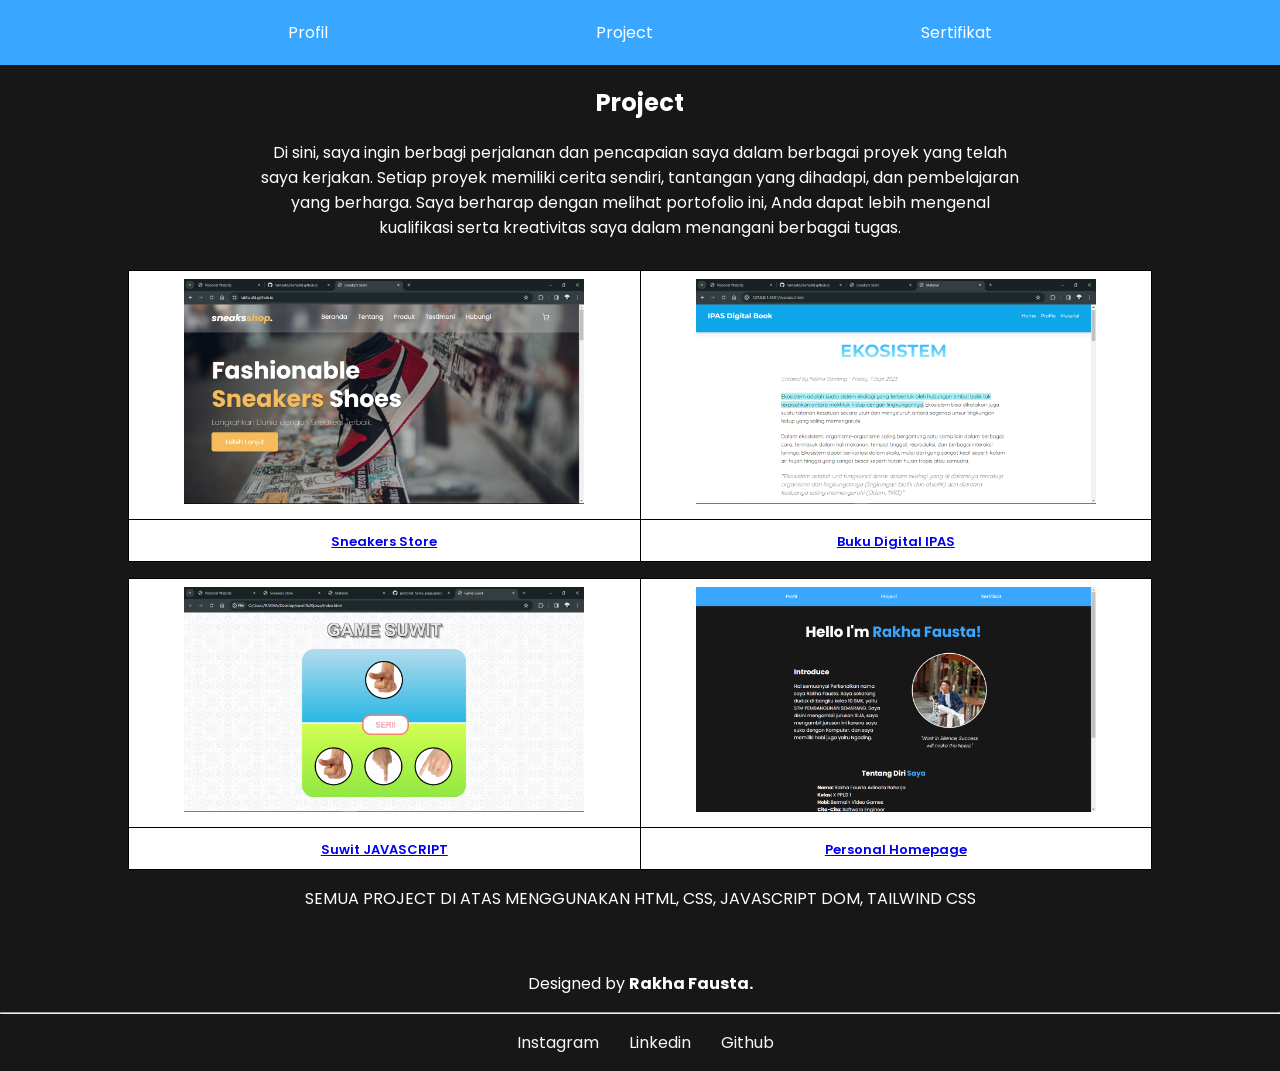
<file: project.html>
<!DOCTYPE html>
<html lang="en">

<head>
    <meta charset="UTF-8">
    <meta name="viewport" content="width=device-width, initial-scale=1.0">
    <title>Personal Website</title>
    <link rel="preconnect" href="https://fonts.googleapis.com">
    <link rel="preconnect" href="https://fonts.gstatic.com" crossorigin>
    <link
        href="https://fonts.googleapis.com/css2?family=Poppins:ital,wght@0,300;0,400;0,500;0,600;0,700;1,300;1,400;1,500;1,600;1,700&display=swap"
        rel="stylesheet">
    <link href="https://fonts.googleapis.com/css2?family=Orbitron:wght@400;500;600;700&display=swap" rel="stylesheet">
</head>

<body
    style="font-family: 'Poppins', sans-serif; background-color: #171717; color: #fff; padding-left: 40px; padding-right: 40px; margin: 0; padding: 0;">


    <nav style="margin-top: -30px;">
        <ul style="display: flex; justify-content: space-evenly; list-style: none; margin-top: 30px; background-color: #39A7FF; padding: 20px;">
            <li><a href="index.html" style="text-decoration: none; color: white;">Profil</a></li>
            <li><a href="project.html" style="text-decoration: none; color: white;">Project</a></li>
            <li><a href="sertifikat.html" style="text-decoration: none; color: white;">Sertifikat</a></li>
        </ul>
    </nav>


    <h2 style="text-align: center;">Project</h2>
    <p style="width: 60%; margin: auto; margin-bottom: 30px; text-align: center;">Di sini, saya ingin berbagi perjalanan dan pencapaian saya dalam berbagai proyek yang telah
        saya kerjakan. Setiap proyek memiliki cerita sendiri, tantangan yang dihadapi, dan pembelajaran yang berharga.
        Saya berharap dengan melihat portofolio ini, Anda dapat lebih mengenal kualifikasi serta kreativitas saya dalam
        menangani berbagai tugas.</p>

    <center>
        <table border="1" style="border-collapse: collapse" width="80%" cellpadding="8" bordercolor="black"
            bgcolor="white">
            <tr>
                <td align="center"><img src="assets/Screenshot (145).png" width="400"></td>
                <td align="center"><img src="assets/Screenshot (146).png" width="400"></td>
            </tr>
            <tr>
                <td align="center">
                    <font size="2" style="color: #171717; font-weight: 600;"><a href="https://rakhaafd.github.io">Sneakers Store</a></font>
                </td>
                <td align="center">
                    <font size="2" style="color: #171717; font-weight: 600;"><a href="https://rakhaafd.github.io/buku-html/material.html">Buku Digital IPAS</a></font>
                </td>
        </table>
        <p></p>
        <table border="1" style="border-collapse: collapse" width="80%" cellpadding="8" bordercolor="black"
            bgcolor="white">
            <tr>
                <td align="center"><img src="assets/Screenshot (147).png" width="400"></td>
                <td align="center"><img src="assets/Screenshot (153).png" width="400"></td>
            </tr>
            <tr>
                <td align="center">
                    <font size="2" style="color: #171717; font-weight: 600;"><a href="https://rakhaafd.github.io/suwit-javascript/index.html">Suwit JAVASCRIPT</a></font>
                </td>
                <td align="center">
                    <font size="2" style="color: #171717; font-weight: 600;"><a href="https://rakhaafd.github.io/personal-page/index.html">Personal Homepage</a></font>
                </td>
        </table>


        <p style="text-align: center; margin-bottom: 20px;">SEMUA PROJECT DI ATAS MENGGUNAKAN HTML, CSS, JAVASCRIPT DOM, TAILWIND CSS</p>

        <footer style="text-align: center;">
            <p style="color: white; margin-top: 60px;">Designed by <strong>Rakha Fausta.</strong></p>
            <hr>
            <ul style="display: flex; justify-content: center; list-style: none; color: #f7f7f7;">
                <li style="margin-right: 30px;"><a href="https://www.instagram.com/rakhaafd/" style="text-decoration: none; color: #f7f7f7;">Instagram</a></li>
                <li style="margin-right: 30px;"><a href="https://www.linkedin.com/in/rakha-fausta-17aba1286/" style="text-decoration: none; color: #f7f7f7;">Linkedin</a></li>
                <li style="margin-right: 30px;"><a href="https://github.com/rakhaafd/" style="text-decoration: none; color: #f7f7f7;">Github</a></li>
            </ul>
        </footer>
    
</body>

</html>
</file>
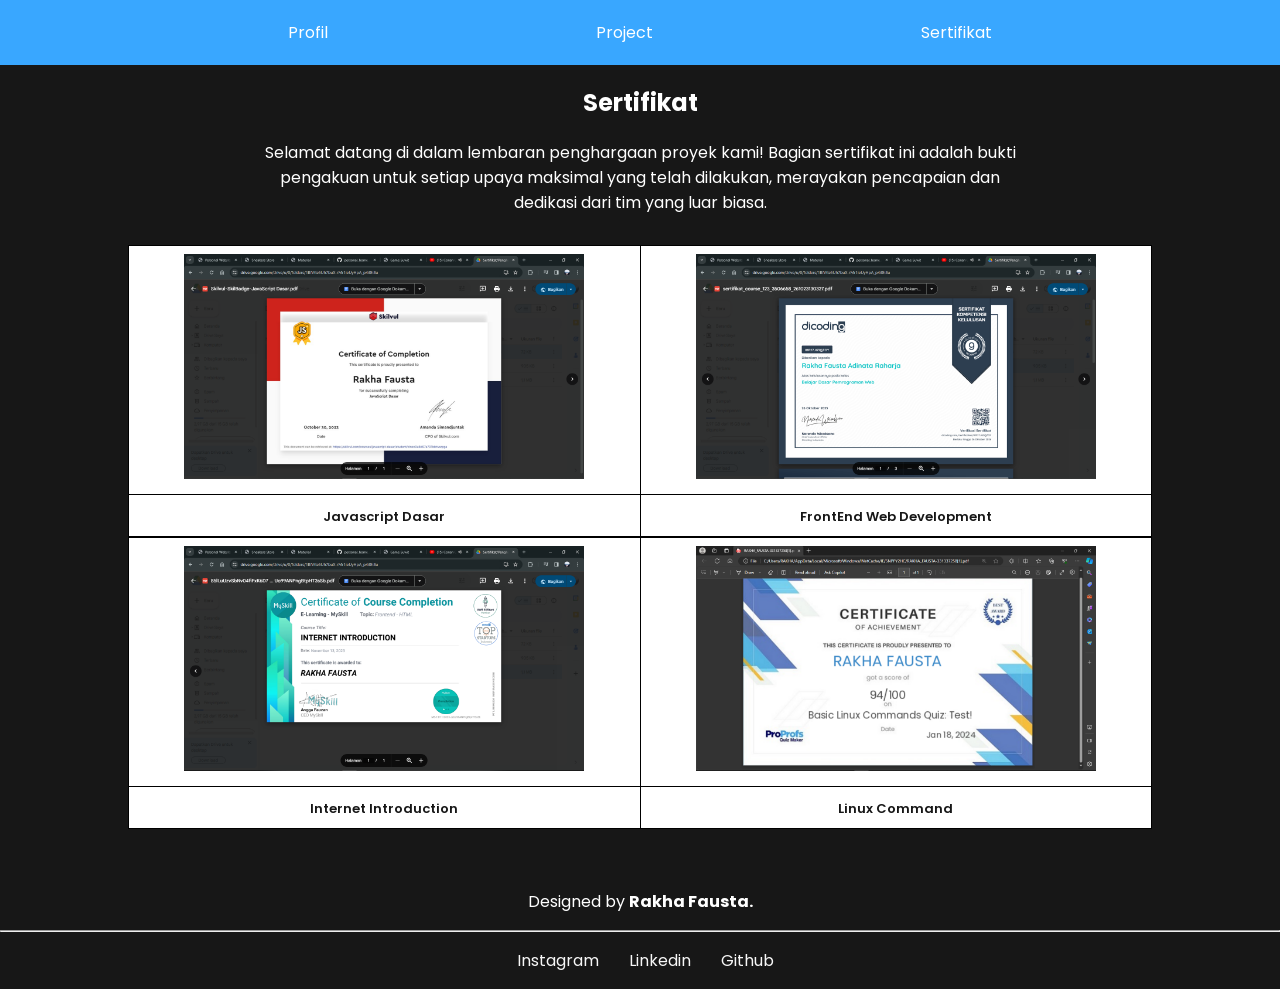
<file: sertifikat.html>
<!DOCTYPE html>
<html lang="en">

<head>
    <meta charset="UTF-8">
    <meta name="viewport" content="width=device-width, initial-scale=1.0">
    <title>Personal Website</title>
    <link rel="preconnect" href="https://fonts.googleapis.com">
    <link rel="preconnect" href="https://fonts.gstatic.com" crossorigin>
    <link
        href="https://fonts.googleapis.com/css2?family=Poppins:ital,wght@0,300;0,400;0,500;0,600;0,700;1,300;1,400;1,500;1,600;1,700&display=swap"
        rel="stylesheet">
    <link href="https://fonts.googleapis.com/css2?family=Orbitron:wght@400;500;600;700&display=swap" rel="stylesheet">
</head>

<body
    style="font-family: 'Poppins', sans-serif; background-color: #171717; color: #fff; padding-left: 40px; padding-right: 40px; margin: 0; padding: 0;">


    <nav style="margin-top: -30px;">
        <ul style="display: flex; justify-content: space-evenly; list-style: none; margin-top: 30px; background-color: #39A7FF; padding: 20px;">
            <li><a href="index.html" style="text-decoration: none; color: white;">Profil</a></li>
            <li><a href="project.html" style="text-decoration: none; color: white;">Project</a></li>
            <li><a href="sertifikat.html" style="text-decoration: none; color: white;">Sertifikat</a></li>
        </ul>
    </nav>


    <h2 style="text-align: center;">Sertifikat</h2>
    <p style="width: 60%; margin: auto; margin-bottom: 30px; text-align: center;">Selamat datang di dalam lembaran penghargaan proyek kami! Bagian sertifikat ini adalah bukti pengakuan untuk setiap upaya maksimal yang telah dilakukan, merayakan pencapaian dan dedikasi dari tim yang luar biasa.</p>

    <center>
        <table border="1" style="border-collapse: collapse" width="80%" cellpadding="8" bordercolor="black"
            bgcolor="white">
            <tr>
                <td align="center"><img src="assets/Screenshot (148).png" width="400"></td>
                <td align="center"><img src="assets/Screenshot (149).png" width="400"></td>
            </tr>
            <tr>
                <td align="center">
                    <font size="2" style="color: #171717; font-weight: 600;">Javascript Dasar</font>
                </td>
                <td align="center">
                    <font size="2" style="color: #171717; font-weight: 600;">FrontEnd Web Development</font>
                </td>
        </table>
        <table border="1" style="border-collapse: collapse" width="80%" cellpadding="8" bordercolor="black"
            bgcolor="white">
            <tr>
                <td align="center"><img src="assets/Screenshot (150).png" width="400"></td>
                <td align="center"><img src="assets/Screenshot (152).png" width="400"></td>
            </tr>
            <tr>
                <td align="center">
                    <font size="2" style="color: #171717; font-weight: 600;">Internet Introduction</font>
                </td>
                <td align="center">
                    <font size="2" style="color: #171717; font-weight: 600;">Linux Command</font>
                </td>
        </table>

        <footer style="text-align: center;">
            <p style="color: white; margin-top: 60px;">Designed by <strong>Rakha Fausta.</strong></p>
            <hr>
            <ul style="display: flex; justify-content: center; list-style: none; color: #f7f7f7;">
                <li style="margin-right: 30px;"><a href="https://www.instagram.com/rakhaafd/" style="text-decoration: none; color: #f7f7f7;">Instagram</a></li>
                <li style="margin-right: 30px;"><a href="https://www.linkedin.com/in/rakha-fausta-17aba1286/" style="text-decoration: none; color: #f7f7f7;">Linkedin</a></li>
                <li style="margin-right: 30px;"><a href="https://github.com/rakhaafd/" style="text-decoration: none; color: #f7f7f7;">Github</a></li>
            </ul>
        </footer>
    
</body>
</html>
</file>
